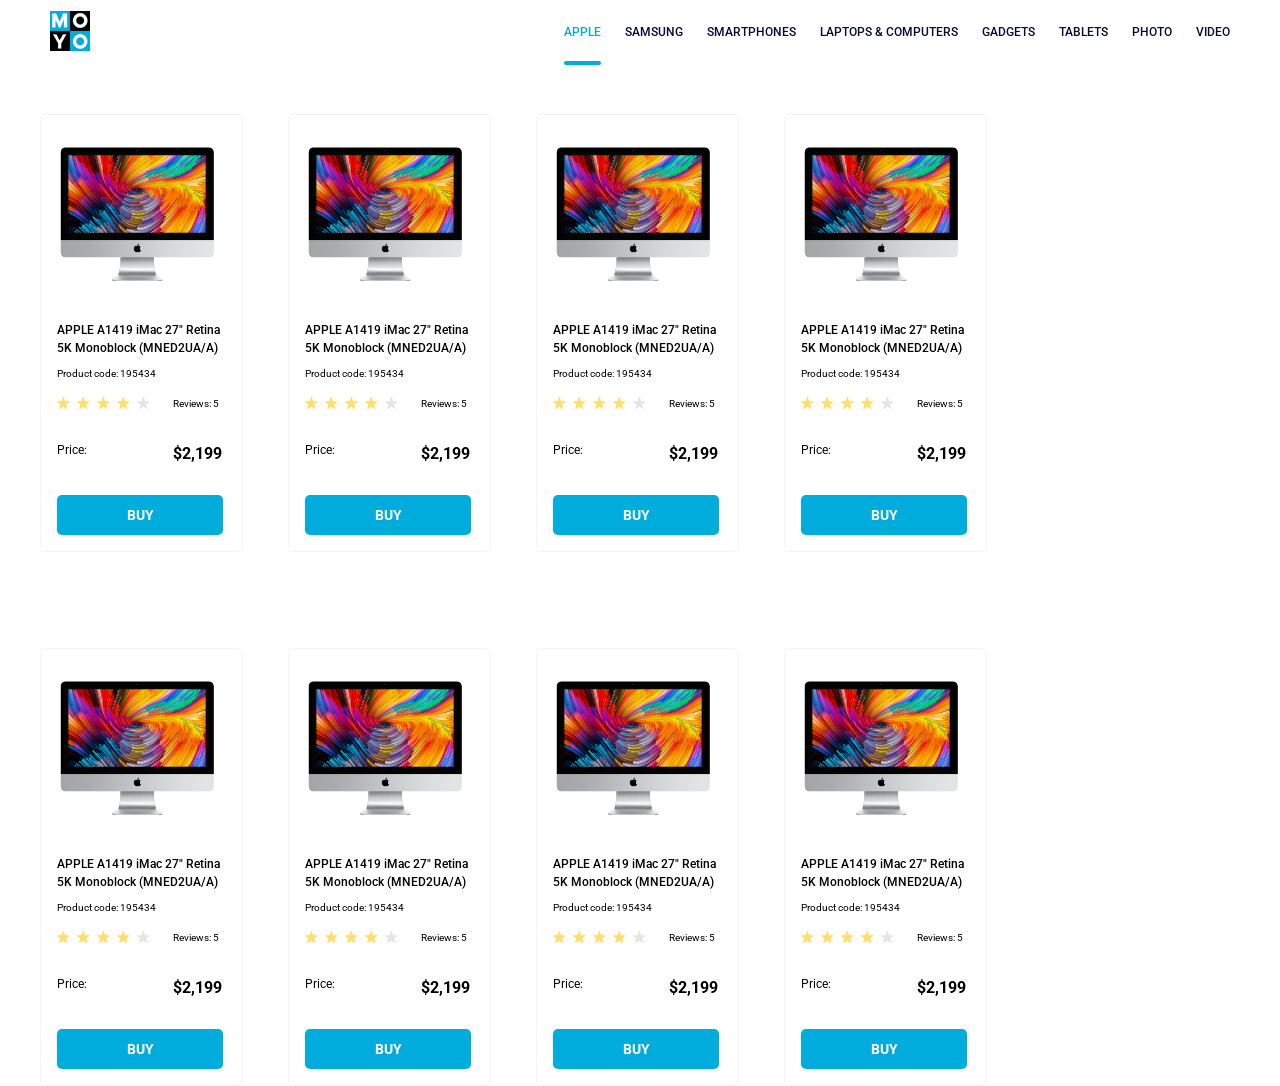
<file: index.html>
<!doctype html><html lang="en"><head><meta charset="utf-8"><meta name="viewport" content="width=device-width, initial-scale=1.0"><title>Catalog</title><link rel="preconnect" href="https://fonts.gstatic.com"><link href="https://fonts.googleapis.com/css2?family=Roboto:wght@400;500;700&display=swap" rel="stylesheet"><link rel="stylesheet" href="index.b0db21ff.css"></head><body> <header class="header"> <a class="logo" href="index.html"> <img class="logo__img" src="logo.eddae0ff.png" alt="Moyo logo"> </a> <nav class="nav" aria-label="Main navigation"> <ul class="nav__list"> <li class="nav__item"> <a class="is-active nav__link" href="#"> apple </a> </li> <li class="nav__item"> <a class="nav__link" href="#"> samsung </a> </li> <li class="nav__item"> <a class="nav__link" href="#"> smartphones </a> </li> <li class="nav__item"> <a class="nav__link" href="#" data-qa="nav-hover"> laptops &amp; computers </a> </li> <li class="nav__item"> <a class="nav__link" href="#"> gadgets </a> </li> <li class="nav__item"> <a class="nav__link" href="#"> tablets </a> </li> <li class="nav__item"> <a class="nav__link" href="#"> photo </a> </li> <li class="nav__item"> <a class="nav__link" href="#"> video </a> </li> </ul> </nav> </header> <main> <div class="catalog"> <div class="catalog__card" data-qa="card"> <div class="catalog__card-image"></div> <h1 class="catalog__card-header"> APPLE A1419 iMac 27" Retina <br> 5K Monoblock (MNED2UA/A) </h1> <p class="catalog__card-product-code">Product code: 195434</p> <section class="opinion"> <div class="stars-4"> <div class="star"></div> <div class="star"></div> <div class="star"></div> <div class="star"></div> <div class="star"></div> </div> <div class="opinion-review">Reviews: 5</div> </section> <section class="price"> <p class="price-name">Price:</p> <p class="price-price">$2,199</p> </section> <div class="button"> <a href="#" class="button-link" data-qa="card-hover"> Buy </a> </div> </div> <div class="catalog__card"> <div class="catalog__card-image"></div> <h1 class="catalog__card-header"> APPLE A1419 iMac 27" Retina <br> 5K Monoblock (MNED2UA/A) </h1> <p class="catalog__card-product-code">Product code: 195434</p> <section class="opinion"> <div class="stars-4"> <div class="star"></div> <div class="star"></div> <div class="star"></div> <div class="star"></div> <div class="star"></div> </div> <div class="opinion-review">Reviews: 5</div> </section> <section class="price"> <p class="price-name">Price:</p> <p class="price-price">$2,199</p> </section> <div class="button"> <a href="#" class="button-link" data-qa="hover"> Buy </a> </div> </div> <div class="catalog__card"> <div class="catalog__card-image"></div> <h1 class="catalog__card-header"> APPLE A1419 iMac 27" Retina <br> 5K Monoblock (MNED2UA/A) </h1> <p class="catalog__card-product-code">Product code: 195434</p> <section class="opinion"> <div class="stars-4"> <div class="star"></div> <div class="star"></div> <div class="star"></div> <div class="star"></div> <div class="star"></div> </div> <div class="opinion-review">Reviews: 5</div> </section> <section class="price"> <p class="price-name">Price:</p> <p class="price-price">$2,199</p> </section> <div class="button"> <a href="#" class="button-link" data-qa="hover"> Buy </a> </div> </div> <div class="catalog__card"> <div class="catalog__card-image"></div> <h1 class="catalog__card-header"> APPLE A1419 iMac 27" Retina <br> 5K Monoblock (MNED2UA/A) </h1> <p class="catalog__card-product-code">Product code: 195434</p> <section class="opinion"> <div class="stars-4"> <div class="star"></div> <div class="star"></div> <div class="star"></div> <div class="star"></div> <div class="star"></div> </div> <div class="opinion-review">Reviews: 5</div> </section> <section class="price"> <p class="price-name">Price:</p> <p class="price-price">$2,199</p> </section> <div class="button"> <a href="#" class="button-link" data-qa="hover"> Buy </a> </div> </div> <div class="catalog__card"> <div class="catalog__card-image"></div> <h1 class="catalog__card-header"> APPLE A1419 iMac 27" Retina <br> 5K Monoblock (MNED2UA/A) </h1> <p class="catalog__card-product-code">Product code: 195434</p> <section class="opinion"> <div class="stars-4"> <div class="star"></div> <div class="star"></div> <div class="star"></div> <div class="star"></div> <div class="star"></div> </div> <div class="opinion-review">Reviews: 5</div> </section> <section class="price"> <p class="price-name">Price:</p> <p class="price-price">$2,199</p> </section> <div class="button"> <a href="#" class="button-link" data-qa="hover"> Buy </a> </div> </div> <div class="catalog__card"> <div class="catalog__card-image"></div> <h1 class="catalog__card-header"> APPLE A1419 iMac 27" Retina <br> 5K Monoblock (MNED2UA/A) </h1> <p class="catalog__card-product-code">Product code: 195434</p> <section class="opinion"> <div class="stars-4"> <div class="star"></div> <div class="star"></div> <div class="star"></div> <div class="star"></div> <div class="star"></div> </div> <div class="opinion-review">Reviews: 5</div> </section> <section class="price"> <p class="price-name">Price:</p> <p class="price-price">$2,199</p> </section> <div class="button"> <a href="#" class="button-link" data-qa="hover"> Buy </a> </div> </div> <div class="catalog__card"> <div class="catalog__card-image"></div> <h1 class="catalog__card-header"> APPLE A1419 iMac 27" Retina <br> 5K Monoblock (MNED2UA/A) </h1> <p class="catalog__card-product-code">Product code: 195434</p> <section class="opinion"> <div class="stars-4"> <div class="star"></div> <div class="star"></div> <div class="star"></div> <div class="star"></div> <div class="star"></div> </div> <div class="opinion-review">Reviews: 5</div> </section> <section class="price"> <p class="price-name">Price:</p> <p class="price-price">$2,199</p> </section> <div class="button"> <a href="#" class="button-link" data-qa="hover"> Buy </a> </div> </div> <div class="catalog__card"> <div class="catalog__card-image"></div> <h1 class="catalog__card-header"> APPLE A1419 iMac 27" Retina <br> 5K Monoblock (MNED2UA/A) </h1> <p class="catalog__card-product-code">Product code: 195434</p> <section class="opinion"> <div class="stars-4"> <div class="star"></div> <div class="star"></div> <div class="star"></div> <div class="star"></div> <div class="star"></div> </div> <div class="opinion-review">Reviews: 5</div> </section> <section class="price"> <p class="price-name">Price:</p> <p class="price-price">$2,199</p> </section> <div class="button"> <a href="#" class="button-link" data-qa="hover"> Buy </a> </div> </div> </div> </main> </body></html>
</file>
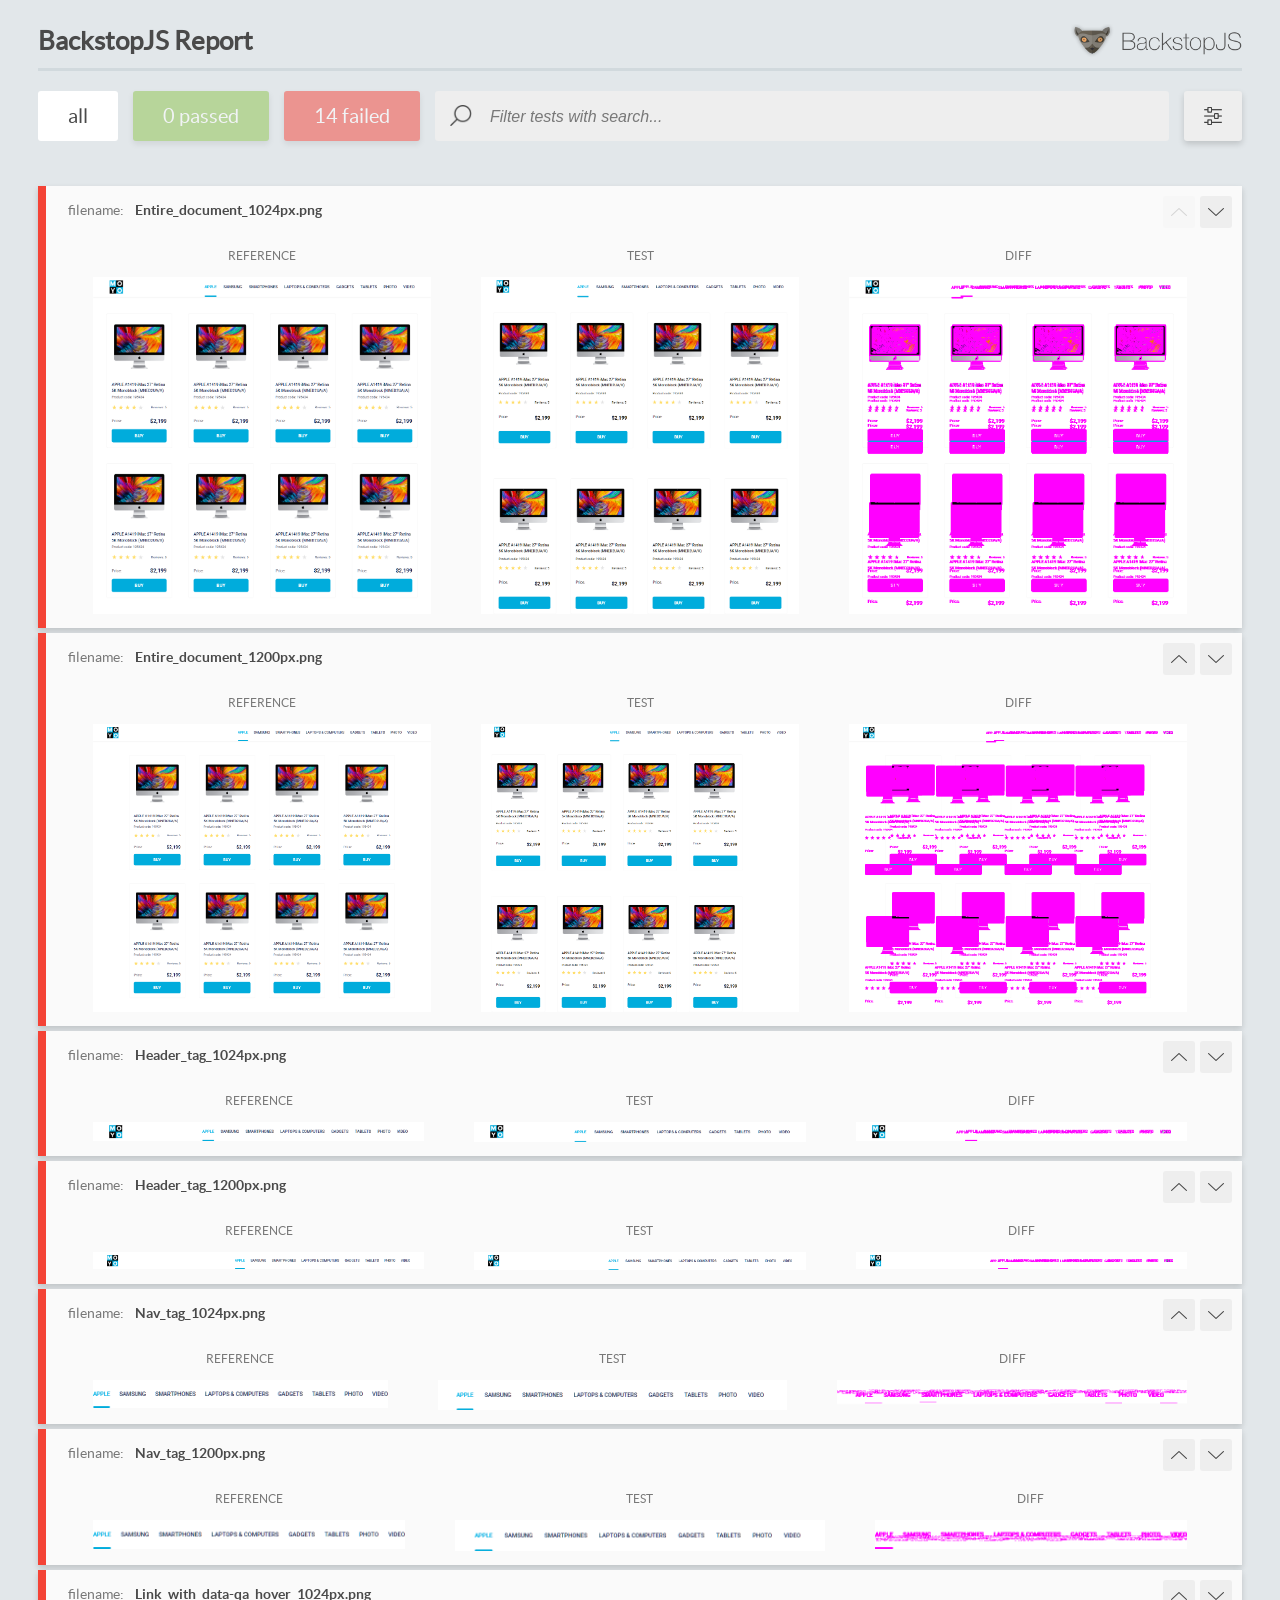
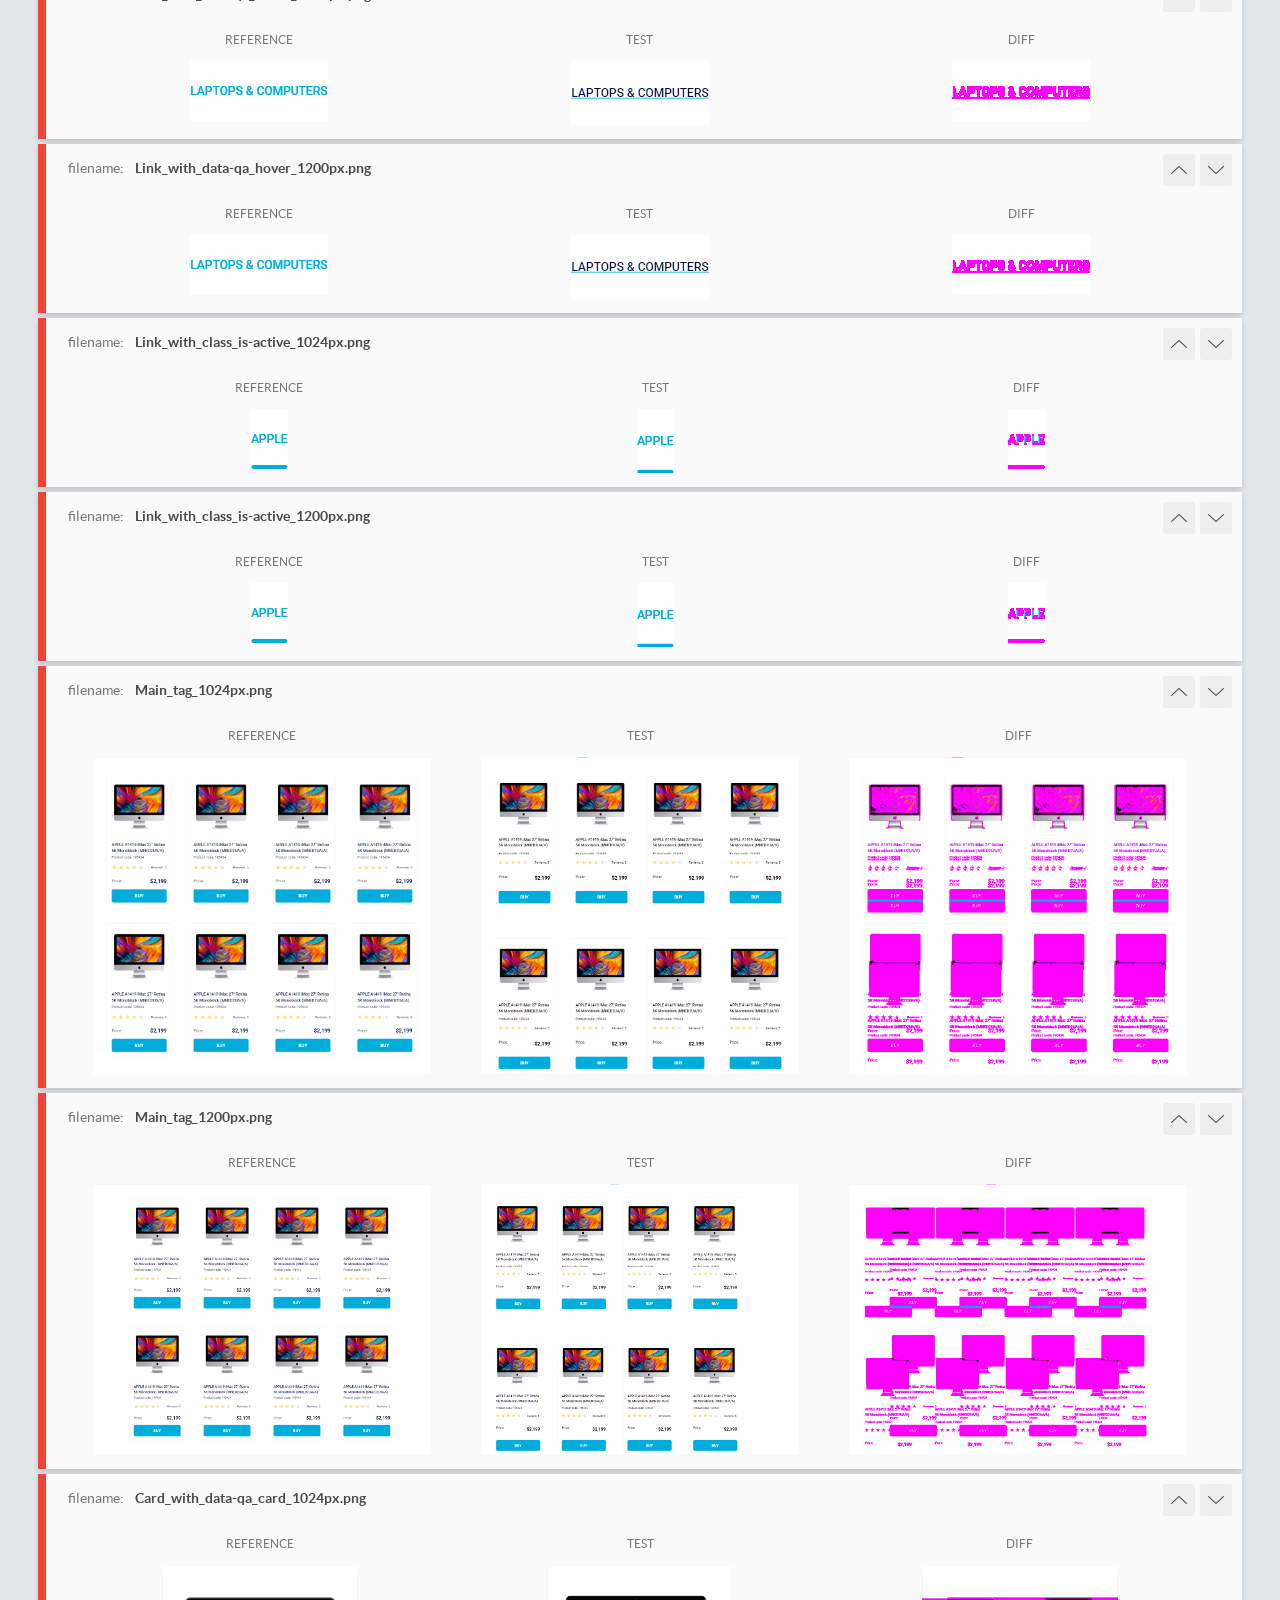
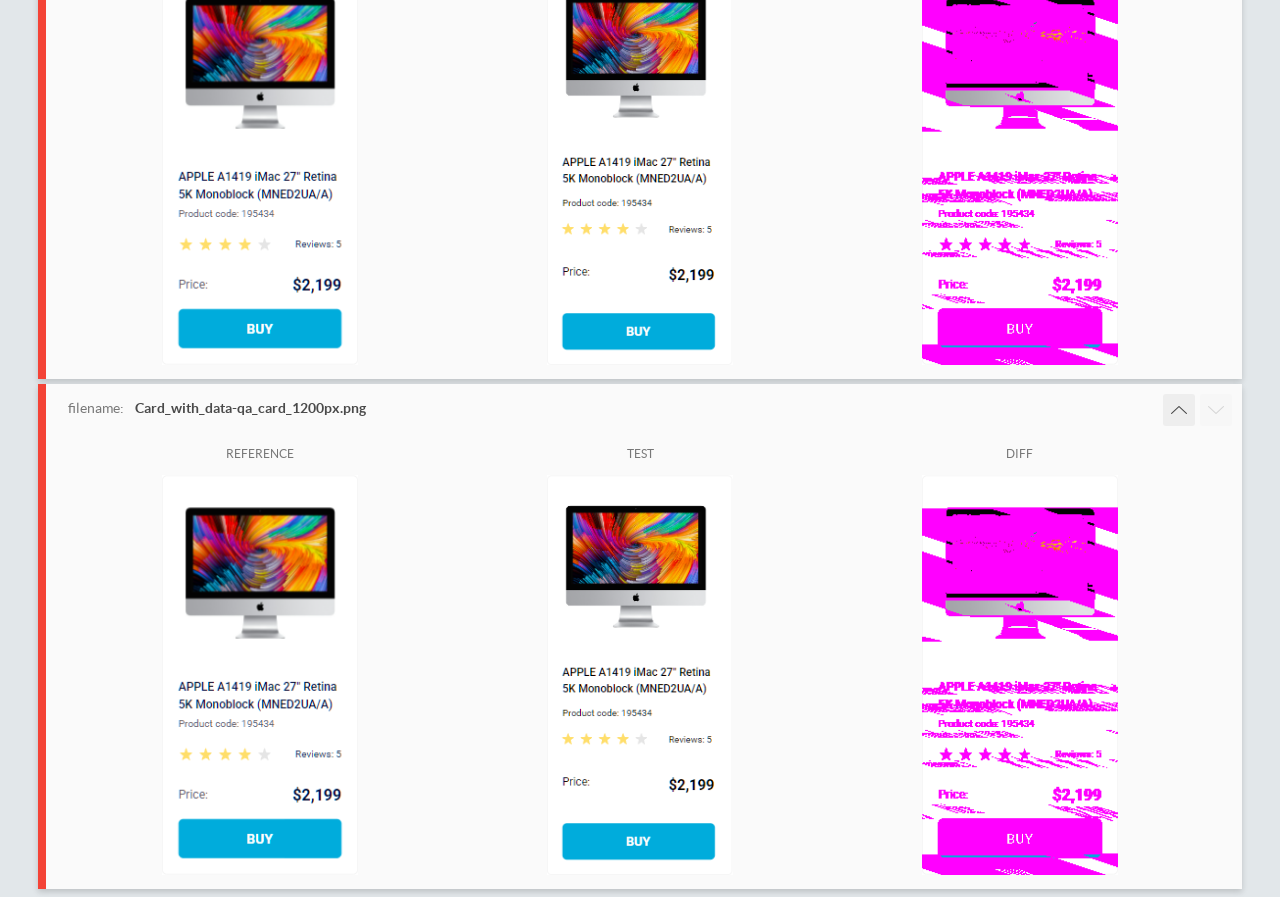
<file: report/html_report/index.html>
<!DOCTYPE html>
<html>
  <head>
    <meta charset="utf-8">
    <!-- Disable Cache -->
    <meta http-equiv="Cache-Control" content="no-cache, no-store, must-revalidate">
    <meta http-equiv="Pragma" content="no-cache">
    <meta http-equiv="Expires" content="0">

    <title>BackstopJS Report</title>

    <style>
      @font-face {
          font-family: 'latoregular';
          src: url('./assets/fonts/lato-regular-webfont.woff2') format('woff2'),
              url('./assets/fonts/lato-regular-webfont.woff') format('woff');
          font-weight: 400;
          font-style: normal;
      }
      @font-face {
          font-family: 'latobold';
          src: url('./assets/fonts/lato-bold-webfont.woff2') format('woff2'),
              url('./assets/fonts/lato-bold-webfont.woff') format('woff');
          font-weight: 700;
          font-style: normal;
      }

      .ReactModal__Body--open {
          overflow: hidden;
      }
      .ReactModal__Body--open .header {
        display: none;
      }

    </style>
  </head>
  <body style="background-color: #E2E7EA">
    <div id="root">

    </div>
    <script>
      function report (report) { // eslint-disable-line no-unused-vars
        window.tests = report;
      }
    </script>
    <script src="config.js"></script>
    <script src="index_bundle.js"></script>
  </body>
</html>
</file>
<file: index.b0db21ff.css>
body{-webkit-font-smoothing:antialiased;-moz-osx-font-smoothing:grayscale;text-rendering:optimizelegibility;height:100%;margin:0;padding:0;font-family:Roboto,sans-serif;font-size:12px;font-style:normal;font-weight:500}:root{--moyo-blue:#00acdc;--text-color:#060b35;--shift-line:16px}.header{background-color:#fff;flex-direction:row;align-items:center;width:100%;display:flex}.logo__img{width:40px;height:40px}.logo{margin-left:50px}.nav{margin-left:auto}.nav__list{color:var(--text-color);text-align:center;justify-content:flex-end;margin:0;list-style:none;display:flex}.nav__link{text-transform:uppercase;color:var(--text-color);justify-content:center;align-items:center;height:64px;text-decoration:none;display:inline-flex}.nav__item{margin-left:24px}.nav__item:first-child{margin-left:0}.nav__item:last-child{margin-right:50px}.is-active{color:var(--moyo-blue);position:relative}.is-active:after{content:"";background-color:var(--moyo-blue);border-radius:8px;width:100%;height:4px;position:absolute;bottom:-1px;left:0}.nav__link:hover{text-decoration:underline;-webkit-text-decoration-color:var(--moyo-blue);-webkit-text-decoration-color:var(--moyo-blue);text-decoration-color:var(--moyo-blue);transition-duration:.3s}.catalog{grid-template-columns:repeat(auto-fill,200px);gap:46px 48px;width:100%;display:grid}@media (width>=488px){.catalog{grid-template-columns:repeat(2,200px)}}@media (width>=768px){.catalog{grid-template-columns:repeat(3,200px)}}@media (width>=1024px){.catalog{grid-template-columns:repeat(4,200px)}}@media (width<=487px){.catalog{grid-template-columns:repeat(1,200px)}}.catalog__card{box-sizing:border-box;border:1px solid #f3f3f3;border-radius:5px;width:-moz-fit-content;width:fit-content;margin-top:50px;margin-left:40px;display:block}.catalog__card-image{margin-top:32px;margin-left:var(--shift-line);background-image:url(imac.202c52ff.jpeg);background-position:50%;background-repeat:no-repeat;background-size:cover;width:160px;height:134px}.catalog__card-header{width:166px;height:36px;margin:40px 16px 0;font-size:12px;font-weight:500;line-height:18px}.catalog__card-header:hover{color:#34568b;transition-duration:.3s}.catalog__card-product-code{margin-left:var(--shift-line);font-size:10px;font-weight:400;line-height:14px}.catalog__card:hover{transition-duration:.3s;transform:scale(1.2)}.price{margin-left:var(--shift-line);gap:85px;display:flex}.price-name{width:31px;height:18px;font-size:12px;font-weight:400;line-height:18px}.price-price{width:50px;height:18px;font-size:16px;font-weight:700;line-height:18px}.button{text-align:center;background-color:var(--moyo-blue);border-radius:5px;width:166px;height:40px;margin:16px;line-height:40px;display:block;position:relative}.button-link{color:#fff;text-transform:uppercase;font-size:14px;font-weight:700;text-decoration:none;position:absolute;inset:0}.button-link:hover{color:var(--moyo-blue);transition-duration:.3s}.button:hover{border:1px solid var(--moyo-blue);background-color:#fff;transition-duration:.3s}.opinion{flex-direction:row;align-items:center;gap:16px;margin:16px;display:flex}.opinion-review{width:53px;height:16px;font-size:10px;font-weight:400;line-height:14px}.stars-4{display:flex}.star{z-index:1;background-image:url(star.822d561e.svg);background-repeat:no-repeat;width:16px;height:16px;margin-right:4px;position:relative}.stars-4 .star:nth-child(-n+4){background-image:url(star-active.edda4c43.svg)}
/*# sourceMappingURL=index.b0db21ff.css.map */
</file>
